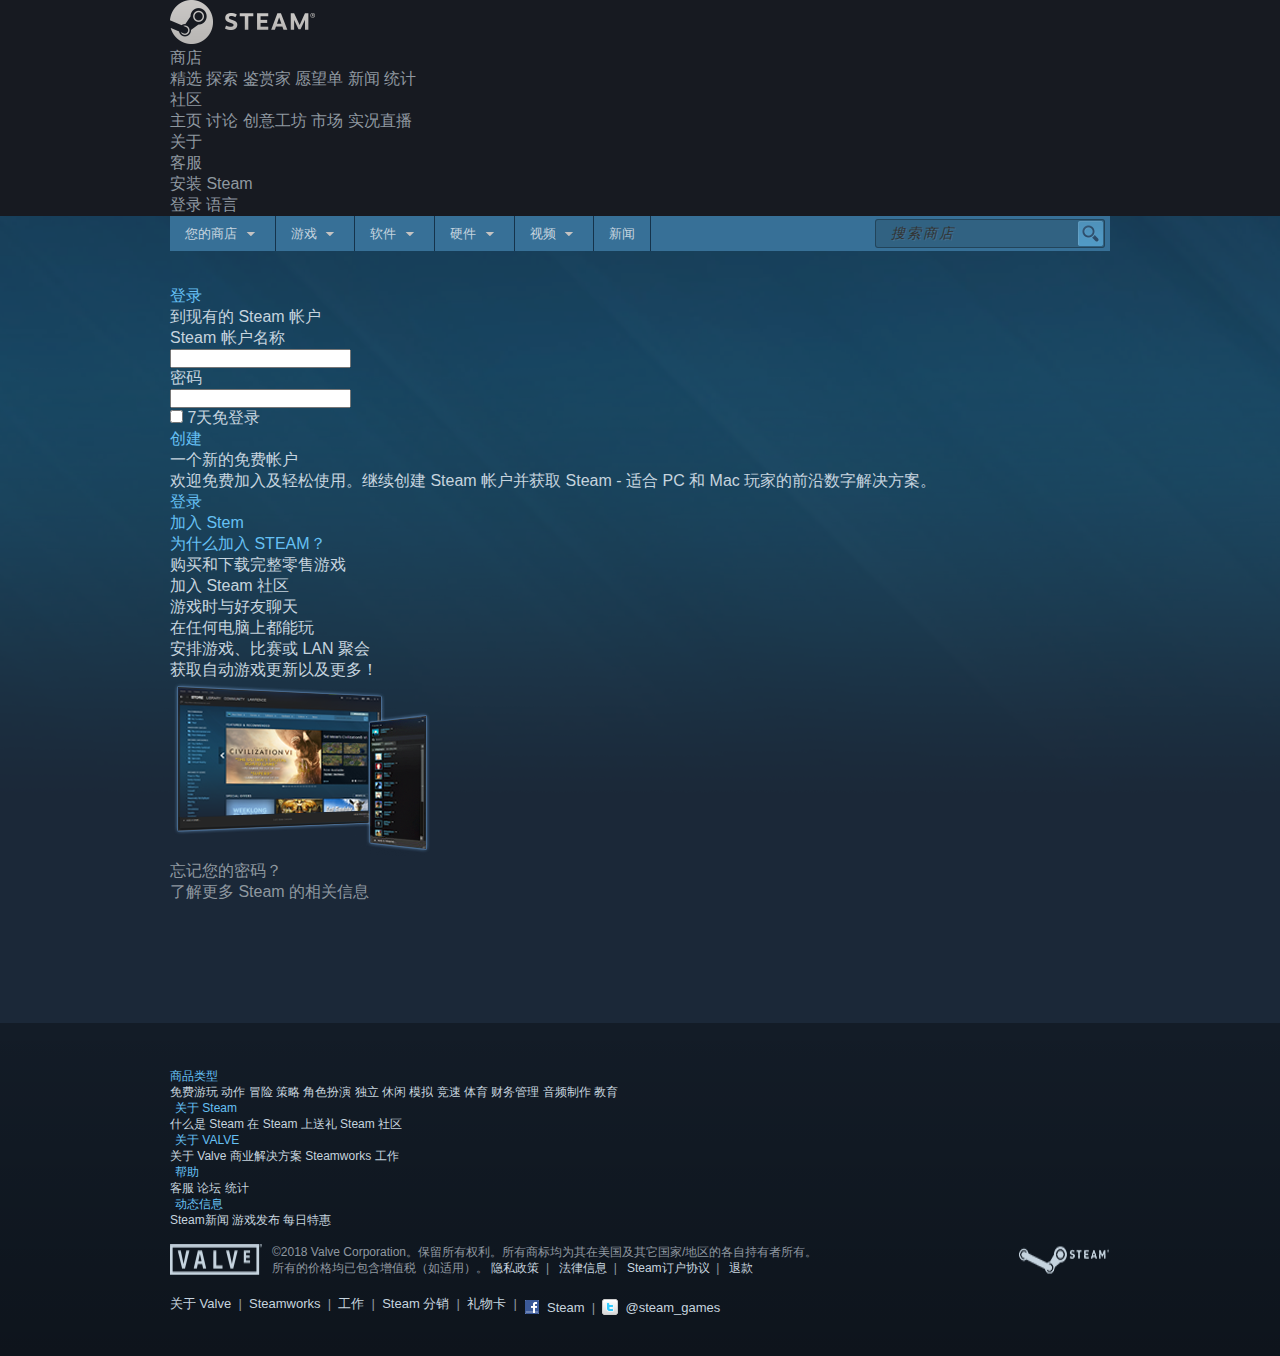
<file: register.html>
<!doctype html>
<html lang="en">
<head>
	<meta charset="UTF-8">
	<title>Stem 登录</title>
	<meta name="viewport" content="initial-scale=1.0, maximum-scale=1.0, user-scalable=no" />
	<link rel="stylesheet" href="index.css">
	<script src="jquery-3.3.1.min.js"></script>
</head>
<body>
	<div class="header">
		<div class="centerTwo top" style="padding-left:0;">
			<a href="index.html"><img src="images/log.png" alt=""></a>		
			<ul>
				<li>
					<a href="">商店</a>
					<div class="erji">
						<a href="">精选</a>
						<a href="">探索</a>
						<a href="">鉴赏家</a>
						<a href="">愿望单</a>
						<a href="">新闻</a>
						<a href="">统计</a>
					</div>
				</li>
				<li>
					<a href="">社区</a>
					<div class="erji shequ">
						<a href="">主页</a>
						<a href="">讨论</a>
						<a href="">创意工坊</a>
						<a href="">市场</a>
						<a href="">实况直播</a>
					</div>
				</li>
				<li><a href="">关于</a></li>
				<li><a href="">客服</a></li>
			</ul>
			<div class="register">
				<div class="install">
					<a href=""><i></i>安装 Steam</a>
				</div>
				<div class="zhuce">
					<a href="register.html">登录</a>
					<em></em>
					<a href="">语言<i></i></a>
				</div>
			</div>
		</div>
	</div>
	<div class="partOne">
		<div class="centerTwo content" style="padding-left:0;">
			<div class="nav">
				<ul>
					<li>
						<a>您的商店 <i></i></a>
						<div class="erji shangDian">
							<a href="">商店主页</a>
							<span class="hr"></span>
							<a href="">最近查看多的</a>
							<a href="">Steam 鉴赏家</a>
							<a href="">最近更新</a>
						</div>
					</li>
					<li>
						<a>游戏 <i></i></a>
						<div class="erji youXi">
							<a href="">免费游玩</a>
							<a href="">抢先体验</a>
							<a href="">试玩</a>
							<a href="">虚拟现实</a>
							<a href="">支持 Steam 控制器</a>
							<span class="hr"></span>
							<p class="zhuSe">按类型浏览：</p>
							<a href="">休闲</a>
							<a href="">体育</a>
							<a href="">冒险</a>
							<a href="">动作</a>
							<a href="">大型多人在线</a>
							<a href="">模拟</a>
							<a href="">独立</a>
							<a href="">竞速</a>
							<a href="">策略</a>
							<a href="">角色扮演</a>
							<span class="hr"></span>
							<a href="">查看热门标签</a>
							<span class="hrXi"></span>
							<p class="zhuSe">按平台浏览：</p>
							<a href="">Mac OS X</a>
							<a href="">SteamOS + Linux</a>
						</div>
					</li>
					<li>
						<a>软件 <i></i></a>
						<div class="erji ruanJian">
							<a href="">软件中心</a>
							<span class="hr"></span>
							<a href="">动画制作與建模</a>
							<a href="">实用工具</a>
							<a href="">教育</a>
							<a href="">游戏开发</a>
							<a href="">照片编辑</a>
							<a href="">网络出版</a>
							<a href="">视频制作</a>
							<a href="">设计与插画</a>
							<a href="">音频制作</a>
						</div>
					</li>
					<li>
						<a>硬件 <i></i></a>
						<div class="erji yingJian">
							<a href="">Steam 控制器</a>
							<a href="">Steam 流式盒</a>
							<a href="">Steam 主机</a>
							<a href="">HTC Vive</a>
						</div>
					</li>
					<li>
						<a>视频 <i></i></a>
						<div class="erji shiPin">
							<a href="">视频中心</a>
							<span class="hr"></span>
							<p class="zhuSe">按类型浏览：</p>
							<a href="">电影</a>
							<a href="">剧集</a>
							<a href="">纪录片</a>
							<a href="">游戏</a>
							<a href="">教程</a>
							<a href="">短片</a>
							<span class="hr"></span>
							<p class="zhuSe">按类型浏览：</p>
							<a href="">动作</a>
							<a href="">日本动画</a>
							<a href="">欢乐</a>
							<a href="">剧情</a>
							<a href="">恐怖</a>
							<a href="">科幻</a>
						</div>
					</li>
					<li>
						<a>新闻</a>
					</li>
				</ul>
				<div class="input">
					<input type="text" placeholder="搜索商店">
					<img src="images/sousuo.png" alt="">
				</div>
			</div>
			<div class="dengluye">
				<div class="denglu">
					<div class="dengluTop">
						<div class="dengluLeft">
							<p class="zhuSe eighteen">登录</p>
							<p class="zhanghu">到现有的 Steam 帐户</p>
							<form action="">
								<div class="inputBox">
									<p>Steam 帐户名称</p>
									<input type="text" id="username">
								</div>
								<div class="inputBox">
									<p>密码</p>
									<input type="password" id="password">
									<p class="xuanzhong">
										<input type="checkbox" id="opt">
										<label for="opt">7天免登录</label>
									</p>
								</div>
							</form>
						</div>
						<div class="dengluRight">
							<p class="zhuSe eighteen">创建</p>
							<p class="zhanghu">一个新的免费帐户</p>
							<p>欢迎免费加入及轻松使用。继续创建 Steam 帐户并获取 Steam - 适合 PC 和 Mac 玩家的前沿数字解决方案。</p>
						</div>
					</div>
					<div class="dengluBottom">
						<div class="dengluLeft">
							<a class="zhuSe xiangqingAnNiu dianji" id="reset">登录</a>
						</div>
						<div class="dengluRight">
							<a href="" class="zhuSe xiangqingAnNiu dianji">加入 Stem</a>
						</div>
					</div>
				</div>
				<div class="why">
					<p class="zhuSe eighteen">为什么加入 STEAM？</p>
					<ul>
						<li>购买和下载完整零售游戏</li>
						<li>加入 Steam 社区</li>
						<li>游戏时与好友聊天</li>
						<li>在任何电脑上都能玩</li>
						<li>安排游戏、比赛或 LAN 聚会</li>
						<li>获取自动游戏更新以及更多！</li>
					</ul>
					<img src="images/why_join_preview.png" alt="">
				</div>
			</div>
			<div class="gengduo">
				<p class="gengduoLeft">
					<a href="">忘记您的密码？</a>
				</p>
				<p class="gengduoRight">
					<a href="">了解更多 Steam 的相关信息</a>
				</p>
			</div>
		</div>
	</div>
	<div class="footer rst">
		<div class="centerTwo" style="padding-left:0;">
			<div class="footnav">
				<span class="zhuSe xiangqingAnNiu navTwo">
					商品类型
					<div class="footErji one">
						<a href="">免费游玩</a>
						<a href="">动作</a>
						<a href="">冒险</a>
						<a href="">策略</a>
						<a href="">角色扮演</a>
						<a href="">独立</a>
						<a href="">休闲</a>
						<a href="">模拟</a>
						<a href="">竞速</a>
						<a href="">体育</a>
						<a href="">财务管理</a>
						<a href="">音频制作</a>
						<a href="">教育</a>
					</div>
				</span>
				<span class="zhuSe xiangqingAnNiu navTwo">
					关于 Steam
					<div class="footErji two">
						<a href="">什么是 Steam</a>
						<a href="">在 Steam 上送礼</a>
						<a href="">Steam 社区</a>
					</div>
				</span>
				<span class="zhuSe xiangqingAnNiu navTwo">
					关于 VALVE
					<div class="footErji three">
						<a href="">关于 Valve</a>
						<a href="">商业解决方案</a>
						<a href="">Steamworks</a>
						<a href="">工作</a>
					</div>
				</span>
				<span class="zhuSe xiangqingAnNiu navTwo">
					帮助
					<div class="footErji four">
						<a href="">客服</a>
						<a href="">论坛</a>
						<a href="">统计</a>
					</div>
				</span>
				<span class="zhuSe xiangqingAnNiu navTwo">
					动态信息
					<div class="footErji five">
						<a href=""><i></i>Steam新闻</a>
						<a href=""><i></i>游戏发布</a>
						<a href=""><i></i>每日特惠</a>
					</div>
				</span>
			</div>
			<div class="footerTop">
				<img src="images/logo_valve_footer.png" alt="">
				<div class="xinxi">
					<div>©2018 Valve Corporation。保留所有权利。所有商标均为其在美国及其它国家/地区的各自持有者所有。</div>
					<div>所有的价格均已包含增值税（如适用）。
						<a href="">隐私政策</a>&nbsp;&nbsp;|&nbsp;&nbsp; 
						<a href="">法律信息</a>&nbsp;&nbsp;|&nbsp;&nbsp; 
						<a href="">Steam订户协议</a>&nbsp;&nbsp;|&nbsp;&nbsp; 
						<a href="">退款</a>
					</div>
				</div>
				<img src="images/logo_steam_footer.png" alt="" class="footerLog">
			</div>
			<ul class="footerBottom">
				<li><a href="">关于 Valve</a>&nbsp;&nbsp;|&nbsp;&nbsp;</li>
				<li><a href="">Steamworks</a>&nbsp;&nbsp;|&nbsp;&nbsp;</li>
				<li><a href="">工作</a>&nbsp;&nbsp;|&nbsp;&nbsp;</li>
				<li><a href="">Steam 分销</a>&nbsp;&nbsp;|&nbsp;&nbsp;</li>
				<li><a href="">礼物卡</a>&nbsp;&nbsp;|&nbsp;&nbsp;</li>
				<li><a href=""><img src="images/ico_facebook.gif" alt="">Steam</a>&nbsp;&nbsp;|&nbsp;&nbsp;</li>
				<li><a href=""><img src="images/ico_twitter.gif" alt="">@steam_games</a></li>
			</ul>
		</div>
	</div>
	<script>
		/*	该函数期望传入两个参数：
		参数一：data (obj / String)
		参数二：day  (生命周期。。天数)*/
		function setCookie(data,day){
			var date = new Date()
			date.setDate(date.getDate()+day)
			for(var i in data){
				document.cookie = i+"="+data[i]+";expires="+date;
			}
			// console.log(document.cookie)
		}

		//该函数获取属性的属性值，期望传入一个参数：属性名(String),返回所对应的属性值
		function acquireCookie(receive){
			// var receive = receive
			var str = document.cookie
			var sarteIndex = str.indexOf(receive)
			var endIndex = str.indexOf(";",sarteIndex)
			if(endIndex==-1){
				endIndex = str.length
			}
			var incision = str.slice(sarteIndex,endIndex)
			var array = incision.split("=")[1]
			return array
		}


		var duixiang = {} //声明对象

		$("#reset").click(function(){
			if($("#username").val()!="" && $("#password").val()!=""){
				if($("#opt")[0].checked){
					//设置属性
					duixiang.username = $("#username").val()
					duixiang.password = $("#password").val()
					// console.log(duixiang)
					setCookie(duixiang,7)
				}
			}
			else{
				alert("请输入用户名或密码！")
			}
		})
		// 进入页面是拿取数据, 进行赋值
		$("#username").val(acquireCookie("username"))
		$("#password").val(acquireCookie("password"))

		if($("#username").val()!="" && $("#password").val()!=""){
			alert("登陆成功!")
		}
	</script>
</body>
</html>
</file>
<file: index.css>
*{margin:0 ;padding: 0;}
body{
	background: url(images/beijing.png) center top no-repeat #1b2838;
	font-family: "微软雅黑",Arial;
	color: #c6d4df;
}
/*加载中动画*/
*{
	margin:0;
	padding:0;
}
#all{
	position: fixed;
	z-index: 10;
	width: 200px;
	height: 200px;
	top: 50%;
	left: 50%;
	margin-left: -100px;
	margin-top: -100px;
}
#all .box{
	position: absolute;
	top: 50%;
	left: 50%;
	width: 15px;
	height: 80px;
	margin-top: -40px;
	margin-left: -7px;
	animation:box 1s;
}
#all .box span{
	display: block;
	width: 10px;
	height: 10px;
	border-radius: 50%;
}
@keyframes box1{
	0%{transform:rotate(0);}
	100%{transform:rotate(360deg);}
}
@keyframes box2{
	0%{transform:rotate(-20deg);}
	100%{transform:rotate(350deg);}
}
@keyframes box3{
	0%{transform:rotate(-40deg);}
	100%{transform:rotate(340deg);}
}
@keyframes box4{
	0%{transform:rotate(-60deg);}
	100%{transform:rotate(330deg);}
}
@keyframes box5{
	0%{transform:rotate(-80deg);}
	100%{transform:rotate(320deg);}
}
@keyframes box6{
	0%{transform:rotate(-100deg);}
	100%{transform:rotate(310deg);}
}
#all .box1{
	transform:rotate(0);
	animation:box1 1.5s infinite;
}
#all .box2{
	transform:rotate(-20deg);
	animation:box2 1.5s .1s infinite;
}
#all .box3{
	transform:rotate(-40deg);
	animation:box3 1.5s .2s infinite;
}
#all .box4{
	transform:rotate(-60deg);
	animation:box4 1.5s .3s infinite;
}
#all .box5{
	transform:rotate(-80deg);
	animation:box5 1.5s .35s infinite;
}
#all .box6{
	transform:rotate(-100deg);
	animation:box6 1.5s .4s infinite;
}
#all .box1 span{
	background-color: rgba(255,255,255,.9);
}
#all .box2 span{
	background-color: rgba(255,255,255,.8);
}
#all .box3 span{
	background-color: rgba(255,255,255,.7);
}
#all .box4 span{
	background-color: rgba(255,255,255,.5);
}
#all .box5 span{
	background-color: rgba(255,255,255,.3);
}
#all .box6 span{
	background-color: rgba(255,255,255,.2);
}








/***公共类 开始***/
.header{
	width: 100%;
	background-color: #171a21;
}

a{
	text-decoration: none;
	color: #8f98a0;
}

a:hover{
	color: #fff;
}

li{
	list-style: none;
}

/*小图标*/
.win,.mac,.linux{
	display: block;
	width: 20px;
	height: 20px;
}
.win{
	background: url(images/win.png) no-repeat;
}
.mac{
	background: url(images/mac.png) no-repeat;
}
.linux{
	background: url(images/linux.png) no-repeat;
}
.vR{
	background: url(images/vR.png) no-repeat;
}
.sanijao{
	background: url(images/sanijao.png) no-repeat;
}

/*价位*/
.range{
	display: inline-block;
	color: #a4d007;
	background: #4c6b22;
	padding:2px 3px;
	margin-left: 10px;
}
.original{
	color: #7193a6;
	text-decoration: line-through;
	margin: 0 3px;
}
.current{
	color: #acdbf5;
}

/*隐藏区域的箭头*/
.upDown{
	float: right;
	display: inline-block;
	width: 20px;
	height: 12px;
	margin-right: 12px;
	margin-top: 20px;
	background: url(images/upDown.png) no-repeat;
	background-size: cover;
	transform: rotate(0deg);
	transition: all .4s .3s;
}
.upDown.focus{
	transform: rotate(180deg);
}




/*********************主导航开始*************************/
	.nav{
		height: 35px;
		background: #377097;
		margin-bottom: 35px;
	}
	.nav li{
		position: relative;
		float: left;
		border-right: solid 1px #15334B;
		cursor: pointer;
		line-height: 16px;
		transition:all .5s;
	}
	.nav li a{
		font-size: 13px;
		color: #c6d4df;
		line-height: 35px;
		padding: 0 15px;
	}
	.nav li a i{
		display: inline-block;
		width: 19px;
		height: 12px;
		position: relative;
		top: 2px;
		background: url(images/arrows.png) no-repeat;
	}
	.nav li:hover{
		background-color: #c7d5e0;
		border-right: solid 1px #a7bed1;
		box-shadow:  1px 0 1px #c6d4df;	
	}
	.nav li:hover a{
		color: #333; 
	}
	.nav .erji{
		opacity: 0;
		position: absolute;
		top: 35px;
		left: 0;
		z-index: -1;
		background-color: #c7d5e0; 
		box-shadow: 0 0 10px #000;
		padding: 8px 5px;
		transition: opacity .5s;
	}
	.nav .erji a{
		line-height: 28px;
		padding: 0 15px;
		display: block;
		color: #000;
	}
	.shangDian a,.yingJian a{
		min-width: 82px;
	}
	.youXi a{
		min-width: 115px;
	}
	.ruanJian a{
		min-width: 91px;
	}
	.shiPin a{
		min-width: 70px;
	}
	.nav .erji a:hover{
		background-color: #000;
		color: #eee;
	}
	.nav .erji .hr,.nav .erji .hrXi{
		display: block;
		height: 2px;
		width: 80%;
		margin: 5px auto;
		background-color: #fff;
	}
	.nav .erji .hrXi{
		height: 1px;
	}
	.nav .erji .zhuSe{
		padding:5px 15px;
		font-size: 11px;
		color: #4f94bc;
	}
	.nav li:hover .erji{
		z-index: 1;
		opacity: 1;
	}
	.nav .input{
		position: relative;
		float: right;
		margin-right: 5px;
	}
	.nav .input img{
		display: block;
		position: absolute;
		top:5px;
		right: 2px;
		width: 25px;
		height: 25px;
		cursor: pointer;
		opacity: .6;
	}
	.nav .input img:hover{
		opacity: 1;
	}
	.nav input{
		width: 228px;
		height: 27px;
		outline: none;
		border: 1px solid rgba( 0, 0, 0, 0.3);
		text-shadow: 1px 1px 0px rgba( 255, 255, 255, 0.1);
		background-color: #316282;
		border-radius: 3px;
		background-size: cover;
		margin-top: 3px;
		text-indent: 15px;
		color: #000;
		letter-spacing:1px;
	}
	.nav input::-webkit-input-placeholder{
		font-style: italic;
		font-size: 14px;
		color: #333;
		letter-spacing: 2px;
	}
	.nav .input:hover input{
		border: solid 1px #348fec;
	}
/*********************主导航结束*************************/





/***********************轮播图开始*************************/


	.lunbo{
		position: relative;
		padding: 20px 0;
	}
	.lunbo h2{
		font-size: 17px;
		color: #fff;
		font-weight: 400;
		padding: 10px 0;
	}
	.lunbo h2>a{
		float: right;
		color: #fff;
		margin-left: 6px;
	}
	.lunbo h2 span{
		display: inline-block;
		padding: 0 15px;
		font-size: 12px;
		line-height: 20px;
		background: transparent;
		border: 1px solid rgba(255,255,255,0.5);
		border-radius: 2px;
	}
	.lunbo h2 span:hover{
		border: 1px solid rgba(255,255,255,0.8);
	}
	.lunbo .bigBox{
		position: relative;
		width: 940px;
	}
	.bigBox .box{
		position: absolute;
		top: 0;
		left: 0;
		width: 940px;
		display: none;
	}

	.lunbo .dot{
		height: 36px;
		text-align: center;
	}
	.dot span{
		display: inline-block;
		margin: 12px 2px;
		width: 15px;
		height: 9px;
		border-radius: 2px;
		transition: background-color 0.2s;
		background-color: hsla(202,60%,100%,0.2);
		cursor: pointer;
	}
	.dot span.focus{
		background-color: hsla(202,60%,100%,0.4);
	}

	.arrowsLeft,.arrowsRight{
		position: absolute;
		top: 50%;
		width: 45px;
		height: 108px;
		margin-top: -54px;
		cursor: pointer;
	}
	.arrowsLeft{
		left: -45px;
		background: linear-gradient( to right, rgba( 0, 0, 0, 0.3) 5%,rgba( 0, 0, 0, 0) 95%);
	}
	.arrowsLeft:hover{
		background: linear-gradient( to right, rgba( 171, 218, 244, 0.3) 5%,rgba( 171, 218, 244, 0) 95%)
	}
	.arrowsRight{
		right: -45px;
		background: linear-gradient( to right, rgba( 0, 0, 0, 0) 5%,rgba( 0, 0, 0, 0.3) 95%);
	}
	.arrowsRight:hover{
		background: linear-gradient( to right, rgba( 171, 218, 244, 0) 5%,rgba( 171, 218, 244, 0.3) 95%);`
	}
	.arrowsLeft div,.arrowsRight div{
		width: 23px;
		height: 36px;
		margin: 36px auto; 
		background: url(images/BGarrows.png) no-repeat;
	}
	.arrowsLeft div{
		background-position: -23px 0;
	}

	.section{
		display: none;
		position: absolute;
		top: 0;
		z-index: 1;
		width: 250px;
		background-color: #e1e8ee;
		padding: 10px 15px;
		box-shadow: 0 0 10px rgba(0,0,0,.4);
		font-size: 12px;
		color:#555;
	}
	.section .text{
		max-height: 50px;
	}
	.section .first{
		font-size: 16px;
		color: #555;
		overflow: hidden;
		text-overflow: ellipsis;
		white-space:nowrap;

	}
	.section .four{
		position: relative;
		width: 250px;
		height: 150px;
		margin:5px 0;
	}
	.section .four img{
		display: block;
		position: absolute;
		top: 0;
		left:0;
		width: 100%;
		height: 150px;
	}
	.section .gray{
		height: 35px;
		background-color: #777;
		text-indent: 5px;
		color: #ddd;
		margin-bottom: 10px;
	}
	.zhuSe{
		color: #66c0f4;
		padding-right: 5px;
	}
	.estimate{
		color:#999;
	}
	.biaoqian{
		height: 25px;
		overflow: hidden;
		padding-top: 5px;
	}
	.biaoqian span{
		display: inline-block;
		padding: 2px 5px;
		margin: 2px;
		background-color: #aaa;
		border-radius: 3px;
		color: #e5e5e5;
	}

	/*第一个轮播图*/
	.bigBox.one{
		height: 353px;
	}
	.bigBox.one .box{
		cursor: pointer;
		height: 353px;
		box-shadow: 0 0 5px #000;
	}
	.box .img{
		position: relative;
		float: left;
		width: 616px;
		height: 353px;
	}

	.box .img a{
		display: block;
		height: 353px;
	}
	.box .img img{
		position: absolute;
		top: 0;
		left: 0;
		width: 616px;
		height: 353px;
		display: none;
	}
	.box .fig{
		float: right;
		width: 324px;
		height: 353px;
		background-color: #f66;
		background:url(images/fig.jpg) no-repeat;
	}

	.gameName{
		max-height: 55px;
	    font-size: 24px;
	    color: #fff;
	    line-height: 26px;
	    padding: 10px 10px 0 10px;
	    overflow: hidden;
	    text-overflow:ellipsis;
	    white-space: nowrap;
	}

	.picture{
		width: 314px;
		height: 158px;
	}
	.picture a{
		display: block;
		float: left;
	}
	.picture img{
		display: block;
		float: left;
		opacity: .5;
		width: 147px;
		height: 69px;
		padding: 10px 0 0 10px;
	}
	.picture img:hover{
		opacity: 1;
	}
	.figtrue{
		height: 67px;
		padding-top: 10px;
	}
	.figtrue a{
		color: #fff;
	}
	.figtrue .text{
		display: block;
		height: 28px;
		padding: 6px 10px;
	}
	.figtrue .reXiao{
		font-size: 11px;
		padding: 2px 7px;
		margin:3px 0  3px 10px;
		border-radius: 3px;
		background-color:rgba( 255, 255, 255, 0.2);
	}
	.figtrue .reXiao:hover{
		background-color:rgba( 255, 255, 255, 0.3 );	
	}

	.jiawei{
		height: 56px;
	}
	.jiawei a:first-child{
		float: left;
		padding-top: 25px;
	}
	.jiawei a:last-child{
		float: right;
		padding-top: 20px;
		padding-right: 8px;
	}
	.jiawei a span{
		float: left;
		font-size: 12px;	
	}



	/*第二个轮播图*/
	.bigBox.two{
		height: 394px;
	}
	.bigBox.two .box{
		height: 390px;
	}
	.sunbox{
		position: relative;
		float: left;
		width: 306px;
		height: 390px;
		margin-right: 11px;
		cursor: pointer;
	}
	.sunbox:last-of-type{
		margin-right: 0;
	}

	.sunbox img{
		width: 306px;
		height: 353px;
		display: block;
	}
	.suntext{
		position: absolute;
		left:0;
		bottom: 0;
		width: 274px;
		height: 115px;
		padding: 0 16px 0 16px;
		background: url(images/tebieyouhuiBG.jpg);
		font-size: 12px;
		color: #acdbf5;
	}
	.suntext h2{
		padding: 8px 0;
	}
	.jiawei.two{
		padding-top: 12px;
		height: 39px;
	}

	.jiawei.two .range{
		font-size: 26px;
		margin-left: 0;
		float: left;
	}
	.jiawei.two .span{
		float: left;
		background-color: rgba(0,0,0,0.6);
		height: 30px;
		padding: 4px 5px; 
	}
	.jiawei.two .span span{
		display: block;
	}
	.jiawei.two .span .original{
		margin: 0;
	}

	.twobox{
		position: relative;
		height: 189px;
		background: url(images/tebieyouhuiBG.jpg);
	}
	.twobox img{
		height: 143px;
	}
	.twobox:first-child{
		margin-bottom: 12px;
	}


	.jinri{
		font-size: 12px;
		height: 46px;
		background: #B2DDF5;
	}
	.jishiqi{
		float: left;
		padding: 4px 7px 4px 7px
	}
	.jishiqi  p{
		color: #333;
		padding-bottom: 5px;
	}
	.jishiqi span{
		color: #c4e4f2;
		background-color: #4f95bd;
		padding: 0 4px;
		margin-top: 4px;
	}
	.jinri .jiawei.two{
		float: right;
		margin-right: 4px;
		padding: 4px 0;
	}



	/*浏览内容*/
	.liulan{
		height: 58px;
	}
	.liulan span{
		float: left;
		display: block;
		width: 229px;
		height: 58px;
		line-height: 58px;
		text-align: center;
		margin-right: 8px;
		font-size: 18px;
		background: url(images/tebieyouhuiBG.jpg) no-repeat 0 -105px;
		border-radius: 3px;
		box-shadow: 0 0 4px #000;
	}
	.liulan span:hover{
		background-position: 0 -146px;
	}
	.liulan span:hover a{
		color: #eee;
	}
	.liulan span a{
		display: block;
		color: #66c0f4;	
	}
	.liulan span:last-child{
		margin-right: 0;
	}


	/*第三个轮播图*/
	.bigBox.Three{
		min-height: 416px;
	}
	.bigBox.Three .box{
		padding: 16px 13px;
		font-size: 12px;
		color: #c6d4df;
		background: linear-gradient( 153deg, rgba( 255, 255, 255, 0.2) 5%,rgba( 255, 255, 255, 0.1) 95%);
		box-shadow: 0 0 5px #000;
		box-sizing:border-box;
	}
	.caption{
		display: flex;
		height:73px;
		margin-bottom: 20px;
	}
	.caption a{
		display: block;
	}
	.caption a img{
		display: block;
		width: 70px;
		height: 70px;
		margin-right: 12px;
	}
	.figCaption{
		padding: 0;
	}

	.figCaption p{
		font-size: 19px;
		font-weight: 300;
		color: #c7d5e0;
	}
	.info{
		float: left;
		margin-top: 6px;
		padding: 2px 15px 2px 2px;
		background-color: rgba(0,0,0,0.2);
		overflow: hidden;
	}
	.guanzhu{
		float: left;

	}
	.guanzhu a{
		display: block;
		padding: 0 15px;
		font-size: 15px;
		line-height: 30px;
		border-radius: 2px;
		color: #ccc;
		background: linear-gradient( to bottom, #799905 5%, #536904 95%);
	}
	.guanzhu a:hover{
		color: #eee;
		background: linear-gradient( to bottom, #a4d007 5%, #536904 95%);
	}
	.followers{
		float: left;
		margin-left: 5px;
		font-size: 11px;
	}
	.followers span{
		display: block;
		font-size: 15px;
		margin-top: -4px;
	}
	.icons{
		float: left;
		margin-top: 8px;
		margin: 8px 0 0 10px;
	}
	.icons span{
		display: inline-block;
		font-size: 14px;
		color: #fff;
		margin-left: 16px;
	}
	.icons span img{
		display: block;
		float: left;
		width: 16px;
		height: 16px;
		margin-right: 3px;
	}



	.photo{
		display: flex;
		justify-content:space-between;
	}


	.imgtext{
		width: 225px;
	}
	.imgtext img{
		display: block;
		width: 100%;
	}
	.imgtext .text .zhuSe{
		padding: 5px 0;
	}
/***********************轮播图结束*************************/


	/*选项卡周围的背景颜色*/
	.partTwo{
		background: linear-gradient( to bottom, rgba(42,71,94,1.0) 5%, rgba(42,71,94,0.0) 70%);
		padding-top: 1px;
		margin-top: 80px;
		color: #c6d4df;
	}


/*选项卡开始*/
	.tabs{
		margin-top: -30px;
		margin-bottom: 30px;
	}
	.option{
		height: 30px;
		margin-bottom: 10px;
	}
	.option span{
		display:block;
		float: left;
		border-top-left-radius: 3px;
		border-top-right-radius: 3px;
		font-size: 13px;
		color: #4f94bc;
		line-height: 29px;
		padding: 0 10px;
		cursor: pointer;
	}
	.option span.obtain{
		color: #eee;
	    background-color: #2a475e;
	}
	.zhuTi{
		width: 100%;
	}
	.zhuTiFour{
		width: 100%;
		display: flex;
		justify-content:space-between;
	}
	.zuoCe{
		width: 632px;
	}
	.somalList{
		width: 100%;
		font-size: 12px;
		margin-bottom:5px; 
		background-image: none;
	}

	.somalList .liebiao{
		display: block;
		width: 618px;
		height: 69px;
		background: rgba(32,45,57,.7);
	}

	.liebiao>img{
		display: block;
		float: left;
	}
	.tabitem{
		width: 434px;
		float: left;
	}
	.tabtext{
		float: left;
	}
	.tabtext p{
		overflow: hidden;
		line-height: 25px;
		padding-left: 15px;
	}
	.tabtext i{
		float: left;
		opacity: .4;
	}
	.tabtext .title{
		color: #c7d5e0;
		font-size: 1.25em;
	}
	.tabtext .details{
		color: #384959;
	}
	.tabitem .xijie{
		width: 120px;
		float: right;
		margin-top: 17px;
		margin-right: 16px;
	}
	.xijie .range{
		margin-top: 8px;
	}
	.xijie>div{
		float: right;
		display: inline-block;
	}
	.xijie>div span{
		display: block;
		margin:0;
	}
	.xinpin{
		height: 28px;
		padding: 4px;
		margin-top: 10px;
		background: rgba( 0, 0, 0, 0.2 );
		text-align: right;
		font-size: 12px;
	}
	.xinpin a{
		border-radius: 2px;
		display: inline-block;
		padding: 0 15px;
		font-size: 12px;
		line-height: 24px;
		background: transparent;
		border: 1px solid rgba(255,255,255,0.4);
		border-radius: 2px;
		color: #fff;
		margin-left: 5px;
	}
	.xinpin a:hover{
		border: 1px solid rgba(255,255,255,1);
	}


	.somalList.hove{
		background: linear-gradient( to right, #c6e6f8 5%,#95bcd3 95%);
	}
	.somalList.hove .liebiao{
		background-color:transparent; 
	}
	.somalList.hove .title{
		color: #384959;
	}
	.somalList.hove .current{
		color: #384959;
	}
	.somalList.hove .win{
		background: url(images/winhei.png);
	}
	.somalList.hove .mac{
		background: url(images/machei.png);
	}
	.somalList.hove .linux{
		background: url(images/linuxhei.png);
	}





	.youCe{
		width: 272px;
		height: 735px;
		padding: 0 18px;
		background: linear-gradient( to right, #95bbd4 5%,#859bac 95%);
	}
	.youCe h2{
		font-size: 21px;
		color: #263645;
		height: 30px;
		padding-right: 8px;
		padding-top: 10px;
		font-weight: normal;
		margin-bottom: 7px;
	}
	.summary{
		padding: 5px 7px;
		margin-bottom: 5px;
		background-color: rgba( 38, 54, 69, 0.6);
		width: 258px;
		border-radius: 2px;
		font-size: 12px;
		color: #c6d4df;
	}
	.review span{
		color: #c6d4df;
	}

	.tags{   
		height: 22px;
		margin-bottom: 8px;
	}

	.tags a{
		background-color: rgba( 38, 54, 69, 0.6);
		display: inline-block;
		line-height: 19px;
		margin-right: 2px;
		padding:  0 6px;
		border-radius: 2px;
		margin-bottom: 3px;
		max-width: 200px;
		font-size: 11px;
		color: #ffffff;
	}
	.youCeImg img{
		display: block;
		width: 100%;
		height: 150px;
		margin-top: 3px;
	}

/*选项卡结束*/




/*第三轮播图开始*/

	.bigBox.four{ 
		height: 134px;
	}
	.bigBox.four .flex{
		display: flex;
		justify-content:space-between;
	}

	.flex a{
		display: block;
		width: 229px;
		height: 134px;
		background: linear-gradient( -45deg, rgba(64,121,153,1) 5%,rgba(42,62,89,1) 95%);
		box-shadow: 0 0 5px #000;
	}
	.flex a:hover{
		background: linear-gradient( to right, rgba(56,107,135,1) 5%,rgba(68,130,163,1) 95%);
	}
	.flex a img{
		display: block;
		width: 100%;
		height: 106px;
	}
	.flex a .price{
		height: 28px;
		text-align: right;
		padding-top: 2px;
		padding-right: 5px;
	}
	.price span{
		display: inline-block;
		color: #acdbf5;
		font-size: 11px;
		padding: 0 6px;
		border-radius: 2px;
		background-color: rgba(20,31,44,0.4);
	}
/*第三轮播图结束*/
	

/*更新于优惠开始*/
	.tupian{
		overflow: hidden;
	}

	.tupian a{
		display: block;
		float: left;
		width: 	181px;
		height: 206px;
		margin: 0 0 10px 10px;
	}
	.tupian a img{
		display: block;
		width: 181px;
		height: 182px;
	}
	.tupian a .xiangqing{
		text-align: right;
		padding-right: 5px;
		height: 24px;
		line-height: 24px;
		color: #acdbf5;
		font-size: 11px;
		background: linear-gradient( 135deg, rgba(37,49,63,1) 5%,rgba(54,97,125,1) 95%);
	}
	.tupian a:first-child{
		width: 367px;
		height: 442px;
		margin-left: 0;
	}
	.tupian a:first-child img{
		width: 367px;
		height: 398px;
	}
/*更新于优惠结束*/





/*寻找开始*/

	.xunzhao{
		background-color: #000;
		font-size: 15px;
		color: #8f98a0;
		text-align: center;
		padding: 25px 0;
	}
	.xunzhao .centerTwo{
		padding-left: 0;
	}
	.xunzhao .xian{
		height: 30px;
		background: url(images/xian.png);
		margin-bottom: 20px;
	}
	.xunzhao .xian p{
		display: inline-block;	
		font-size: 24px;
		color: #67c1f5;
		padding: 0 10px;
		background: #000;
	}

	.xunzhao .centerTwo>p{
		font-size: 15px;
		color: #8f98a0;
	}
	.xunzhao .centerTwo>p span{
		font-size: 16px;
		color: #fff;
	}

	.xunzhao button{
		border:none;
		outline: none;
		border-radius: 3px;
		cursor: pointer;
		padding: 0 15px;
		font-size: 15px;
		line-height: 30px;
		margin:20px 0;
		color: #D2E885;
		background: linear-gradient( to bottom, #799905 5%, #536904 95%);
	}
	.xunzhao button:hover{
		color: #fff;
		background: linear-gradient( to bottom, #a1bf07 5%, #80a006 95%);
	}
/*寻找结束*/


/*底部开始*/
	.footer{
		background: linear-gradient(to bottom, rgba(0,0,0,0.3) 0%,rgba(0,0,0,0.5) 100%);
		padding: 45px 0 40px 0;
		margin-top: 120px;
		color: #8F98A0;
		font-size: 12px;
		line-height: 16px;
	}
	.footer .centerTwo{
		padding-left: 0;
	}
	.footer a{
		color: #c6d4df;
		display: inline-block;
	}
	.footer a:hover{
		color: #fff;
	}
	.footerTop{
		overflow: hidden;	
	}
	.footerTop .xinxi{
		float: left;
		padding-left: 10px;
	}
	.footerTop img{
		display: block;
		float: left;
		width: 92px;
		height: 32px;
	}

	.footerTop .footerLog{
		float: right;
	}


	.footerBottom{
		overflow: hidden;
		margin-top: 20px;
		font-size: 13px;
	}
	.footerBottom li{
		float: left;
	}

	.footerBottom img{
		position: relative;
		top: 3px;
		display: inline-block;
		width: 16px;
		height: 16px;
		margin-right: 7px;
	}

/*底部结束*/









/***公共类 结束***/






@media screen and (min-width:1500px){
	.centerTwo{
		width: 940px;
		margin: 0 auto;
	}
	.section{
		right: -285px;
	}
}
@media screen and (max-width:1499px){
	.centerTwo{
		width: 940px;
		margin: 0 auto;
		padding-left: 235px;
	}
	.section{
		left: -285px;
	}
} 
@media screen and (min-width:1300px){

	/*******************首页*********************/
	.pcHidden{
		display: none;
	}


	/*头部开始*/
	.header{
		height: 104px;
	}
	.top{
		height: 104px;
	}
	.top>a>img{
		float: left;
		display: block;
		width: 176px;
		height: 44px;
		margin: 30px 50px 0 0;
	}
	.top ul{
		float: left;
		padding-top: 40px;
	}
	.top ul li{
		position: relative;
		float: left;
		font-size: 14px;
		padding: 2px 7px;
	}
	.top ul li a{
		display: block;
		color: #b8b6b4;
	}
	.top a:hover{
		color: #fff;
	}
	.top .erji{
		position: absolute;
		left: 0;
		top: 21px;
		min-width: 42px;
		background-color: #222;
		padding: 10px 15px 10px 15px;
		font-size: 12px;
		opacity: 0;
		z-index: -1;	
		transition: all .5s;
	}
	.top .erji a{
		line-height: 27px;
	}
	.top .shequ{
		min-width: 54px;
	}
	.top li:hover .erji{
		opacity: 1;
		z-index: 1;
	}
	.top .register{
		float: right;
		width: 190px;
		height: 25px;
		font-size: 12px;
		padding-top: 5px;
	}
	.install{
		float: left;
		width: 92px;
		height: 21px;
		line-height: 21px;
		background-color: #698505;
		margin: 4px 3px 0 0;
	}
	.install a{
		color: #e5e4dc;
	}
	.install i{
		display: block;
		float: left;
		width: 24px;
		height: 21px;
		background: url(images/download.png) no-repeat;
	}
	.zhuce{
		float: left;
		padding: 5px 0 0 7px;
	}
	.zhuce a{
		color: #b8b6b4;
	}
	.zhuce em{
		position: relative;
		top: 3px;
		display: inline-block;
		width: 1px;
		height: 14px;
		background-color: #e5e4dc;
		margin:0px 3px;
	}
	.zhuce i{
		display: inline-block;
		width: 19px;
		height: 12px;
		position: relative;
		top: 2px;
		background: url(images/arrows.png) no-repeat;
	}
	.content{
		padding-top: 30px;
	}

	/*头部结束*/




	/*********************侧边栏**************************/
	.active{
		float: left;
		width: 210px;
		margin-left: -234px;
	}
	.active img{
		display: block;
		width: 210px;
		height: 115px;
	}
	.activeText{
		margin: 5px 0 15px 0;
	}
	.activeText p{
		font-size: 12px;
		color: #c6d4df;
		padding-bottom: 5px;
	}
	.activeText a{
		font-size: 13px;
		display: block;
		color: #66c0f4;
		padding: 3px 0;
		height: 20px;
		overflow: hidden;
		text-overflow: ellipsis;
		white-space:nowrap;
	}
	.activeText i{
		position: relative;
		top: 3px;
		display: inline-block;
		width: 16px;
		height: 16px;
		margin-right: 5px;
		background: url(images/atemicons.png) no-repeat;
	}
	.activeText a:hover{
		color: #fff;
	}
	/*********************侧边栏完**************************/

/********************************************首页完结束*************************************/






	/***************************************游戏详情页********************************************/

	.videoAction{
		margin-bottom: 10px;
	}
	.fenlei{
		font-size: 12px;
		color: #777;
	}

	.gameNameApp{
		color: #fff;
		font-size: 26px;
		text-align: left;
		line-height: 35px;
		padding-bottom:15px;
	}
	.community{
		float: right;
		color: #67c1f5;
		border-radius: 2px;
		padding: 0 15px;
		font-size: 15px;
		line-height: 30px;
	    background: rgba( 103, 193, 245, 0.2 );
	    display: inline-block;
	}
	.community:hover{
		background: linear-gradient( -60deg, #417a9b 5%,#67c1f5 95%);
	}

	.allcol{
		overflow: hidden;
		background: rgba(0,0,0,.2);
		padding-bottom: 15px;
	}
	.leftcol{
		float: left;
		width: 600px;
		padding-right: 16px;
	}
	.bigimgs{
		position: relative;
		width: 100%;
		height: 337px;
	}
	.bigimgs a{
		display: block;
	}
	.bigimgs img{
		display: block;
		width: 100%;
		height: 100%;
		position: absolute;
	}

	.somalimgs{
		position: relative;
		overflow: hidden;
		height: 87px;
		margin-top: -15px;
		margin-bottom: 6px;
	}

	.allsomalimgs{
		position: absolute;
		left: 0;
		top: 0;
		height: 69px;
		margin-top: 18px;
		display: flex;
		justify-content:space-between;
	}
	.somalboximg{
		position: relative;
		height: 65px;
		width: 116px;
		cursor: pointer;
		text-align: center;
		margin: 2px;
	}
	.somalboximg .baiBian{
		position: absolute;
		left: 0;
		top: -22px;
		display: block;
		width: 116px;
		height: 87px;
		background: url(images/somalimgsbg.png) 100% 100% no-repeat;
	}
	.somalboximg img{
		display: block;
		width: 100%;
		height: 100%;
	}

	.slider{
		position: relative;
		height: 18px;
	}
	.slider i{
		display: block;
		width: 9px;
		height: 7px;
		margin: 5px 0 0 15px;
		background: url(images/icon_cluster_controls.png) no-repeat ;
	}
	.sliderLeft,.sliderRight{
		position: absolute;
		top: 0;
		width: 38px;
		height: 18px;
		background-color: rgba( 35, 60, 81, 0.4 );
		border-radius: 3px;
		cursor: pointer;
	}
	.sliderLeft:hover,.sliderRight:hover{
		background: linear-gradient(135deg, #3d6c8d 0%,#2e5470 100%);
	}
	.sliderLeft{
		left: 2px;
	}
	.sliderRight{
		right: 0;
	}
	.sliderLeft i{
		background-position: -18px 0;
	}
	.sliderRight i{
		background-position: -9px 0;
	}
	.sliderLeft:hover  i{
		background-position: -18px -7px;
	}
	.sliderRight:hover  i{
		background-position: -9px -7px;
	}
	.sliderAction{
		position: relative;
		margin:0 auto;
		width: 524px;
		height: 18px;
		background-color: #15202c;
	}
	.huakuai{
		position: absolute;
		top: 0;
		height: 18px;
		width: 60px;
		border-radius: 3px;
		cursor: pointer;
		background-color: rgba( 35, 60, 81, 0.4 );
	}
	.huakuai:hover{
	    background: linear-gradient(135deg, #3d6c8d 0%,#2e5470 100%);
	}

	.rightcol{
		float: right;
		width: 324px;
	}
	.rightcolImg{
		height: 151px;
		margin-bottom: 10px;
	}
	.rightcolImg img{
		display: block;
		width: 100%;
	}
	.rightcolJieShao{
		font-size: 13px;
		line-height: 18px;
		padding-right: 16px;
		color: #c6d4df;
	}

	.rightcolCePing{
		margin-top: 10px;
		color: #556772;
		font-size: 11px;
	}
	.rightcolCePing li{
		width: 100%;
		overflow: hidden;
		line-height: 16px;
	}
	.rightcolCePing li div{
		float: left;
	}

	.subtitle{
		width: 100px;
	}

	.teShu{
		padding-top: 9px;
		padding-bottom: 13px;
	}

	.hoverColorWrite:hover{
		color: #fff;
		cursor: pointer;
	}
	.rightP{
		color: #556772;
		font-size: 12px;
		margin-top: 10px;
	}
	.rightP p:last-child{
		line-height: 19px;
	}
	.xiangqingAnNiu{
		background-color: rgba( 103, 193, 245, 0.2 );
	}
	.xiangqingAnNiu:hover{
		color: #fff;
		background: linear-gradient(135deg, #67c1f5 0%,#417a9b 100%);
		cursor: pointer;
	}
	.BiaoQian{
		display: inline-block;
		padding: 3px 7px;
		line-height: 16px;
		border-radius: 2px;
		font-size: 11px;

	}


	.PAction{
		padding: 16px;
		color: #c6d4df;
		font-size: 12px;
		background: rgba(0,0,0,.2);
		margin-bottom: 16px;
	}
	.bianse{
		color: #fff;
	}
	.bianse:hover{
		color: #67c1f5;
	}


	.synthesizeAciton{
		overflow: hidden;
	}
	.complex{
		float: right;
	}
	.complexAction{
		overflow: hidden;
		font-size: 12px;
		width: 308px;
		margin-left:14px;
		background: linear-gradient(to right, rgba(0,0,0,0.2) 0%,rgba(0,0,0,0.5) 100%);
	}

	.complexTitle{
		background-color: rgba(0,0,0,0.2);
		color: #fff;
		font-size: 16px;
		padding: 10px 18px;

	}
	.jiYuYouXi{
		color: #acb2b8;
		font-size: 14px;
		line-height: 22px;
		padding:16px;
		margin-bottom: 10px;
	}
	.anNiu{
		display: inline-block;
		font-size: 15px;
		line-height: 30px;
		border-radius: 2px;
		padding: 0 15px;
		margin-top: 15px;
	}

	.complexbg{
		padding: 16px;
	}
	.fenzu{
		display: block;
		height: 26px;
		margin-bottom: 2px;
		line-height: 26px;
	}
	.fenzu span{
		display: block;
		float: left;
		background: #1b2838;
		margin-right: 10px;
		padding: 5px 0;
	}
	.fenzu img{
		display: block;
		float: left;
		width: 26px;
		height: 16px;
	}
	.fenzuBottom{
		color: #e1c48a;
		padding: 4px 8px;
		line-height: 17px;
		border-radius: 1px;
		margin-top: 12px;
		background: linear-gradient(135deg, rgba(130,114,81,0.5) 0%,rgba(226,197,139,0.5) 100%);
		
	}
	.writeZhuSe{
		color: #fff;
	}
	.writeZhuSe:hover{
		color: #66c0f4;
	}



	.language{	
		color: #8f98a0;
		margin-bottom: 2px;
	}
	.languageTable tr{
		color: #8f98a0;
	}
	.languageTable tr:first-child{
		color: #b0aeac;
	}
	.languageTable td{
		width: 62px;
		border-bottom: 1px solid #626366;
		padding: 3px 0;
		text-align: center;
		cursor: pointer;
	}
	.languageTable tr td:first-child{
		width: 94px;
		text-align: left;
		cursor: auto;
	}
	.languageTable img{
		display: none;
	}
	.languageTable img.duihao{
		display: inline-block;
	}
	.tableBottom{
		line-height: 25px;
	}


	.imgBolck{
		display: inline-block;
		float: left;
		margin-right: 10px;
		margin-bottom: 16px;
	}
	.Violence{
		float: left;
	}

	.badge{
		padding: 4px 0px 4px 0px;
		margin-bottom: 5px;
	}
	.badge span{
		display: inline-block;
		width: 62px;
		height: 62px;
		margin-right: 4px;
	}
	.badge a{
		display:block;
		float: right;
		width: 62px;
		height: 62px;
		font-size: 14px;
		text-align: center;
		padding: 0;
	}

	.mouName{
		line-height: 20px;
		color:#61686d;
	}
	.lianjie{
		padding-top: 15px;
	}
	.lianjie a{
		display: block;
		margin-bottom: 2px; 
		padding: 4px 0 4px 8px;
	}
	.lianjie i{
		display: inline-block;
		width: 8px;
		height: 8px;
	}
	.fenxiang{
		padding: 5px 17px;
		font-size: 15px;
	}


	.qi{
		position: relative;
		top: 3px;
		display: inline-block;
		width: 16px;
		height: 16px;
		background: url(images/icons_16.png) no-repeat -256px 0px;
	}

	.eightSeven{
		width: 50px;
		height: 50px;
		line-height: 50px;
		color: #FFFFFF;
		font-size: 25px;
		text-align: center;
		float: left;
		background-color: #66CC33;
		margin-bottom: 16px;
	}
	.m{
		height: 35px;
		width: 35px;
		margin-left: 10px;
		margin-top: 10px;
		float: left;
		background: url(images/mc_logo_no_text.png)no-repeat;
	}

	.metacritic{
		float: left;
		width: 180px;
	}
	.bigText{
		font-weight: bold;
		color: #FFFFFF;
		font-size: 26px;
		line-height: 26px;
		margin-left: 2px;
		margin-top: 4px;
	}
	.yuedu{
		color: #fff;
	}

	.bigjinagxiang{
		width: 276px;
	}
	.bigjinagxiang:last-of-type{
		height: 180px;
	}
	.dingwei{
		position: relative;
	}
	.zhankaiyuedu{
		position: absolute;
		bottom: 0;
		left:0;
		width: 100%;
		height: 53px;
		background:#111;
		text-align: right;
	}
	.grayShade{
		position: absolute;
		left: 0;
		bottom: 40px;
		width: 100%;
		height: 63px;
		background: url(images/shade.png);
	}
	.zhankaiyuedu a{
		height: 20px;
		line-height: 30px;
		color: #537ca6;
		font-size: 10px;
		padding-right: 12px;
	}


	.synthesize{
		float:left;
		width: 616px;
	}


	.yinhui{
		background: linear-gradient(135deg, rgba(97,100,101,0.3) 0%,rgba(226,244,255,0.3) 100%);
	}
	.gouMai{
		position: relative;
		color: #b0aeac;
		padding: 16px;
		padding-bottom: 26px;
		margin-bottom: 50px;
	}
	.gouMai h1{
		font-weight: normal;
		font-size:21px;
		
	}
	.rightwards{
		float: right;
	}
	.gouMaiBottom{
		position: absolute;
		right: 16px;
		bottom: -17px;
	}
	.tianjia{
		height: 32px;
		display: inline-block;
		background-color: #000;
		padding: 2px 2px 2px 0px;
		border-radius: 2px;
	}
	.blackPrice{
		font-size: 13px;
		padding-top: 8px;
		padding-left: 12px;
		padding-right: 12px;
		height: 24px;
		
	}
	.jiaGou{    
		border-radius: 2px;    
		color: #D2E885;
		background: linear-gradient( to bottom, rgba(121,153,5,1) 5%, rgba(83,105,4,1) 95%);
		text-shadow: -1px -1px 0px rgba( 0, 0, 0, 0.1 );
		padding: 5px 15px;
		font-size: 15px;
		line-height: 30px;
		cursor: pointer;
	}
	.jiaGou:hover{
		background: linear-gradient( to bottom, rgba(164,208,7,1) 5%, rgba(107,135,5,1) 95%);
	}


	.kuai{
		font-size: 12px;
		margin-bottom: 30px;
	}
	.somalTitle{
		background: url(images/maincol_gradient_rule.png) no-repeat bottom;
		color: #fff;
		font-size: 17px;
		letter-spacing: 2px;
		font-weight: normal;
		padding: 2px;
	}

	.selling{
		padding: 4px 14px;
		font-size: 12px;
		margin-bottom: 2px;
	}
	.DLC{
		text-align: right;
		margin-top: 5px;
	}


	.LeftWards{
		float: left;
	}
	.gengxin{
		display: flex;
		justify-content:space-between;
	}
	.columns{
		width: 290px;
	}
	.gengxinDate{
		color: #56707F;
		font-size: 11px;
		line-height: 14px;
		padding-top: 15px;
	}
	.gengxinTitel{
		font-size: 23px;
		line-height: 29px;
		color: #fff;
	}    
	.gengxinContent img{
		width: 100%;
		height: 130px;
	}
	.xiantiao{
		height: 1px;
		background: url(images/maincol_gradient_rule.png) no-repeat bottom;
	}
	.liaojieGengduo{
		overflow: hidden;
		font-size: 12px;
		line-height: 20px;
	}
	.liaojieGengduo span{
		color: #56707F;
	}
	.gengxinContent{
		min-height: 190px;
		color: #8f98a0;
		font-size: 13px;
	}

	.cepingText{
		color: #acb2b8;
		padding-top: 15px;
	}

	.ceping{
		color: #fff;
	}

	.leaveTop{
		margin-top: 10px;
	}



	.xianshade{
		height: 73px;
		background: url(images/shade.png) 100% repeat-x;
	}

	.xianshade i{
		color: #999;
		font-size: 13px;
		line-height: 63px;
		font-weight: bold;
	}

	.kuai>a.zhuSe{
		float: right;
	}
	.lanSE{
		padding: 20px 0 5px;
		font-size: 15px;
		color: #2f89bc;	
	}
	.strong{
		font-size: 14px;
		font-weight: bold;
		line-height: 23px;
		color: #acb2b8;
	}


	.xuqiu{
		display: flex;
		justify-content:space-between;
	}
	.xuqiu .lanSE{
		font-size: 12px;
	}
	.acb2b8{
		color: #acb2b8;
	}
	.peizhi{
		padding-top: 30px;
		font-size: 11px;
	}


	.chanpin{
		position: relative;
		width: 100%;
		height: 130px;
		margin-top: 15px;
		overflow: hidden;
	}
	.chanpinThree{
		position: absolute;
		top: 0;
		left: 0;
	}
	.threeBox{
		float: left;
		display: block;
		width: 171px;
		padding: 13px;
		margin: 0 3px;
		background: rgba(0,0,0,.2);
		border: solid 1px transparent;
	}
	.threeBox:hover{
		border: 1px solid rgba( 103, 193, 245, 0.5 );

	}
	.threeBox img{
		display: block;
		width: 100%;
	}

	.kuai .slider{
		margin-top: 5px;
	}







	.ceping{
		border-top: 1px solid #000;
		padding-top: 40px;
	}
	.cepingTop{
		background-color: #2a475e;
		overflow: hidden;
	}
	.cepingTop p{
		font-size: 15px;
		margin-bottom: 5px;
		color: #e5e5e5;
	}
	.zongTi,.zuiJin{
		display: block;
		float: left;
		padding: 10px;
		height: 46px;
		box-shadow: 0 0 5px #000;
	}
	.zongTi{
		width: 585px;
	}
	.zongTi span{
		font-size: 12px;
		color: #8ba6b6;
	}
	.zongTi .zhuSe{
		font-weight: bold;
		font-size: 17px;
		color: #66C0F4;
		line-height: 9px;
		text-shadow: 1px 1px rgba( 0, 0, 0, 0.2 );
	}

	.zuiJin{
		width: 315px;
		background: rgba( 148, 217, 255, 0.2 )
	}


	.cepingNav{
		margin-bottom: 30px;
		background-color: #1f2f42;	
	}

	.cepingNav ul li{
		border-left: 1px solid #2a475e;
		position: relative;
		float: left;
		padding-right: 10px;
	}
	.cepingNav li>span{
		display: block;
		font-size: 10px;
		color: #4582a5;
		padding: 10px;
		padding-right: 20px;
		cursor: pointer;
	}
	li.no>span{
		padding-right: 0;
	}
	.xuanxiang{
		background: url(images/btn_arrow_down_padded.png) no-repeat right center;
	}
	.cepingNav li:hover{
		background-color:#c6d4df; 
	}
	.cepingNav li.no{
		background: transparent;
	}

	.cepingNav li:hover .radioButton{
		display: block;
	}
	.xiala{
		display: inline-block;
		width: 100px;
		background: #4582a5;
		font-size: 12px;
		border: none;
		border-radius: 2px;
		margin-left: 5px;
		margin-top: 2px;
	}


	.radioButton{
		display: none;
		position: absolute;
		left: 0;
		padding: 10px;
		color: #556772;
		line-height: 20px;
		z-index: 10;
		font-size: 12px;
		background-color: #c6d4df;
	} 
	.xuanze{
		white-space: nowrap;
	}
	.tuichu{
		background: #a3cf06;
		padding: 0px 2px;
		color: #000;
		font-weight: 600;
		border-radius: 2px;
		margin-left: 3px;
	}

	.radioText{
		border-bottom: 1px solid #4582a5;
		padding-bottom: 10px;
		margin-bottom: 10px;

	}
	.radioText span{
		margin-top: 15px;
		padding: 3px 3px;
		border-radius: 2px;
		display: inline-block;
		cursor: pointer;
		color: #A4D7F5;
		background: linear-gradient( to bottom, rgba(47,137,188,1) 5%, rgba(23,67,92,1) 95%);
	}
	.radioText span:hover{
		color: #fff;
		background: linear-gradient( to bottom, rgba(102,192,244,1) 5%, rgba(47,137,188,1) 95%);
	}

	.shuliang{
		color: #7193a6;
	}
	.zidingyi{
		color: #67c1f5;
		font-size: 10px;
		background: rgba(0, 0, 0, 0.5);
		padding: 3px 5px;
		border-radius: 2px;
	}
	.zidingyi:hover{
		color: #fff;
		background-color:#67c1f5; 
	}

	.tubiao{
		float: right;
		display: inline-block;
		padding: 2px 10px;
		font-size: 12px;
		line-height: 20px;
		cursor: pointer;
		background: rgba( 103, 193, 245, 0.2 );
		border-radius: 2px;
		color: #67c1f5;
		font-size: 12px;
		margin-top: 3px;
	}
	.tubiao i{
		position: relative;
		top: 4px;
		left: 3px;
		display: inline-block;
		width: 14px;
	    height: 16px;
		background: url(images/review_graph_expander.png) no-repeat 0px -12px; 
	}



	.shaixuan{
		font-size: 15px;
		color: #c6d4df;
	    border-bottom: 1px solid #000;
		padding-bottom: 20px;
		margin-bottom: 20px;
	}

	.chacha{
		display: inline-block;
		font-size: 12px;
		padding: 5px;
		margin-left: 5px;
		padding-right: 25px;
		border-radius: 2px;
		cursor: pointer;
		background-color: rgba( 255, 255, 255, 0.2 );
		background-repeat: no-repeat;
		background-image: url(images/deleteSearchTerm.png);
		background-position: right 5px center;
	}
	.chacha{

	}
	.shaixuan>div{
		padding-top: 15px;
	}
	.shaixuan>div span{
		color: #66C0F4;
		font-weight: bold;
	}


	.pinglun{
		padding-top: 10px;
		font-size: 12px;
	}
	.pinglunTitle{
		font-size: 14px;
		color: #c6d4df;
		text-transform: uppercase;
		padding-bottom: 5px;
	}
	.pinglunTitle>span{
		color: #56707f;
	}
	.jiazhi{
		width: 616px;
		float: left;
	}
	.pinglunActival{
		background: url(images/maincol_gradient_rule.png) no-repeat top;
		background-color: rgba( 0, 0, 0, 0.2 );
		margin-bottom: 26px;
	}

	.yonghu{
		position: relative;
		width: 184px;
		float: left;
		padding: 8px;
	}
	.yonghu a{
		display: inline-block;
	}
	.yonghuBuddha{
		position: relative;
		float: left;
		width: 34px;
		height: 34px;
		padding:1px;
		margin-right: 8px;
		background: linear-gradient( to bottom, rgba(106,106,106,1) 5%, rgba(85,85,85,1) 95%);
	}
	.yonghu div{
		width: 140px;
		display: inline-block;
	}

	.yongyou{
		font-size: 11px;
		color: #c1dbf4;
		opacity: .7;
	}
	.thirty{
		width: 140px;
		font-size: 13px;
		white-space: nowrap; 
		overflow: hidden; 
		text-overflow: ellipsis;
	}
	.pinglunActival:hover .yongyou{
		opacity: 1;
	}

	.yonghu .secai:hover{
		color:#67c1f5;
	}





	.yonghucontent{
		float: left;
		width: 400px;
		margin-left: 14px;
	}
	.damuzhi{
		display: block;
		background: rgba( 0, 0, 0, 0.2 );
	}
	.damuzhi:hover{
		background: rgba( 255, 255, 255, 0.1 );
	}
	.damuzhi img{
		float: left;
		margin-right: 10px;
	}

	.damuzhi p{
		float: left;
		display: inline-block;
	}
	.tuijian{
		font-size: 16px;
		color: #d6d7d8;
		padding: 3px 0px 0px 0px;
		line-height: 19px;
	}
	.eleventext{
		font-weight: 300;
		font-size: 11px;
		line-height: 15px;
		color: #8091a2;
		opacity: 0.6;
	}
	.damuzhi .somallogicon{
		width: 17px;
		height: 16px;
		opacity: 0.6;
		float: right;
	}
	.leftZan{
		margin: 8px 0 13px;
		height: 40px;
	}
	.leftZan img{
		width: 40px;
		height: 40px;
	}
	.leftZan .somallogicon{
		margin-right: 5px;
		margin-top: 12px;
	}


	.qiangxian{
		background-color: #4d6c8b;
		border: 1px solid #779abc;
		font-size: 11px;
		color: #9ac7f3;
		padding: 1px 4px 0px 4px;
		margin-bottom: 10px;
		margin-right: 4px;
		display: inline-block;
		line-height: 13px;
	}

	.speakcontent{
		margin-right: 8px;
		padding-bottom: 15px;
		font-size: 13px;
		line-height: 17px;
		color: #acb2b8;
		border-bottom: solid 1px #363f4c;
	}

	.wenhao{
		margin: 8px 0;
		display: inline-block;
	}
	.dianzan{
		display: inline-block;
		border-radius: 2px;
		padding: 1px;
		background: #212c3d;
	}
	.dianzan>span{
		display: inline-block;
		padding: 0 5px;
		font-size: 12px;
		line-height: 20px;

	}
	.icon{
		position: relative;
		left: 5px;
		top: 4px;
		display: inline-block;
		width: 16px;
		height: 16px;
		background: url(images/icons.png) no-repeat;
	}
	.shi{background-position: -112px -16px;}
	.fou{background-position: -64px -16px;}
	.gaoxing{background-position: -208px -16px;}


	.dianzan:hover{
		background: #66c0f4;
	}
	.dianzan:hover .shi{
		background-position: -144px -16px;
	}
	.dianzan:hover .fou{
		background-position: -80px -16px;
	}
	.dianzan:hover .gaoxing{
		background-position: -224px -16px;
	}

	.renshu{
		padding: 0px 9px 8px 0px;
		font-size: 12px;
		color: #647580;
		min-height: 16px;
	}
	.liuyan{
		float: right;
		text-decoration: none;
		color: #66c0f4;
		background: url(images/comment_quoteicon_blue.png) no-repeat right;
		padding-right: 20px;
		display: inline-block;
		height: 16px;
		cursor: pointer;
	}
	.liuyan:hover{
		color: #fff;
		background: url(images/comment_quoteicon_bright.png) no-repeat right;
	}






	.fabu{
		width: 308px;
		float: right;
	}
	.somalfabu{
		background: linear-gradient(to right, rgba(34,50,70,1) -1%,rgba(34,50,70,1) 0%,rgba(34,50,70,0) 92%,rgba(34,50,70,0) 100%);
		margin-bottom: 26px;
	}
	.rightZan{
		height: 24px;
		color: #819db8;
		margin-bottom: 6px;
		line-height: 24px;
	}
	.rightZan img{
		width: 24px;
		height: 24px;
	}
	.rightZan .somallogicon{
		float: right;
		margin-right: 5px;
		margin-top: 4px;
	}
	.rightZan:hover .texthover{
		color:#66c0f4;
		
	}

	.section .somal{
		margin-bottom: 8px;
	}

	.yanlun{
		color: #9fb4c9;
		margin-right: 8px;
		font-size: 13px;
		line-height: 17px;
		padding-bottom: 15px;
		border-bottom: solid 1px rgba( 0, 0, 0, 0.5 );
	}


	.jiaZaiZhong{
		padding-bottom: 20px;
	}
	.animation{
		height: 150px;
		width: 80px;
		display: flex;
		justify-content: space-between;
		align-items:center;
		margin: 0 auto;
	}

	.tiao{
		width: 20px;
		background-color: #3ab6fe;
		display: inline-block;
	}
	@keyframes jiazai{
		0%{height: 25px;}
		50%{ height: 80px;}
		100%{ height: 25px;}
	}


	.tiao.one{
		animation: jiazai 1s infinite .4s;
	}
	.tiao.two{
		animation: jiazai 1s infinite .2s;	
	}
	.tiao.three{
		animation: jiazai 1s infinite;
	}


	.jiazaiText{
		display: flex;
		justify-content: center;
		align-items:center;
		color:#3ab6fe;
		font-size: 20px;
		line-height: 25px;
	}
	.jiazaiText span{
		display: block;
		margin: 0 5px;
		width: 6px;
		height: 6px;
		margin-top: -5px;
		background-color: #3ab6fe;
	}
















	/***************************************游戏登录页********************************************/
	.footer.rst{
		margin-top: 30px;
	}
	.dengluye{
		overflow: hidden;
		font-size: 12px;
		min-height: 378px;
	}
	.eighteen{
		font-weight: 300;
		font-size: 18px;
		
	}
	.denglu{
		min-height: 346px;
		width: 584px;
		padding: 16px;
		float: left;
		background-color: rgba(0,0,0,.2);
	}
	.dengluTop,.dengluBottom{
		overflow: hidden;
	}
	.dengluLeft,.dengluRight{
		float: left;
		width: 274px;
	}
	.dengluTop .dengluLeft{
		border-right: solid 1px #555;
	}
	.dengluLeft{
		padding: 0 16px 14px 0;
	}
	.dengluRight{
		padding:0 0 14px 16px;
	}
	.zhanghu{
		margin-bottom: 15px;
	}
	.inputBox{
		margin-bottom: 15px;
	}
	.inputBox>input{
		background-color: rgba( 0, 0, 0, 0.2 );
		color: #fff;
		border: 1px solid #000;
		border-radius: 3px;
		box-shadow: 1px 1px 0px #45556c;
		padding: 5px;
		margin: 4px 0;
		width: 95%;
		height: 18px;
		font-size: 16px;
	    line-height: 21px;
	}
	.xuanzhong{
		line-height: 25px;
	}
	label{
		cursor: pointer;
	}
	#opt{
		cursor: pointer;
		border: none;
	}
	#reset{
		cursor: pointer;
	}
	.dengluBottom{
		margin-top: 10px;
	}
	.dianji{
		padding: 6px 15px;
		font-size: 15px;
		line-height: 30px;
		border-radius: 2px;
	}
	.gengduo{
		height: 50px;
		line-height: 50px;
		background: url(images/shade.png);
	}
	.gengduo a{
		font-size: 12px;
		color: #fff;
	}
	.gengduo a:hover{
		color: #66c0f4;
	}
	.gengduo p{
		display: inline-block;
		text-indent: 5px;
	}
	.gengduoLeft{
		width: 616px;
		padding-right: 16px;
	}
	.why{
		width: 290px;
		min-height: 346px;
		float: right;
		padding: 16px 2px 4px 16px;
		background-color: rgba(0,0,0,.2);

	}
	.why ul{
		margin: 5px 0 10px;
	}
	.why li{
		list-style: square;
		list-style-position:inside;
		line-height: 22px;
	}
	.why img{
		margin-bottom: 10px;
	}

	.footnav{
		margin-bottom: 25px;
	}
	.navTwo{
		position: relative;
		padding: 3px 15px;
		font-size: 12px;
		line-height: 20px;
		border-radius: 2px;
		display: inline-block;
		cursor:pointer;
		margin-right: 5px;
	}
	.footErji{
		display: none;
		position: absolute;
		z-index: 1;
		top: 22px;
		left: 0px;
		min-width: 115%;
		/*opacity: 1;*/
		background-color: #c7d5e0;
		border-right: solid 1px #a7bed1;
		box-shadow:  1px 0 1px #c6d4df;
		padding: 8px 5px 8px 5px;
		text-align: left;
	}
	.footErji.two{
		min-width: 130%;
	}
	.footErji.five{
		min-width: 140%;
	}
	.footErji a{
		line-height: 28px;
		padding: 0 15px;
		display: block;
		color: #000;
	}
	.footErji a i{
		position: relative;
		top: 2px;
		display: inline-block;
		width: 13px;
		height: 13px;
		margin-right: 5px;
		background: url(images/ico_rss2.gif) no-repeat;
	}
	.footErji a:hover{
		background-color: #000;
		color: #eee;
	}
	.navTwo:hover .footErji{
		display: block;
	}
	 

/*}*/
</file>
